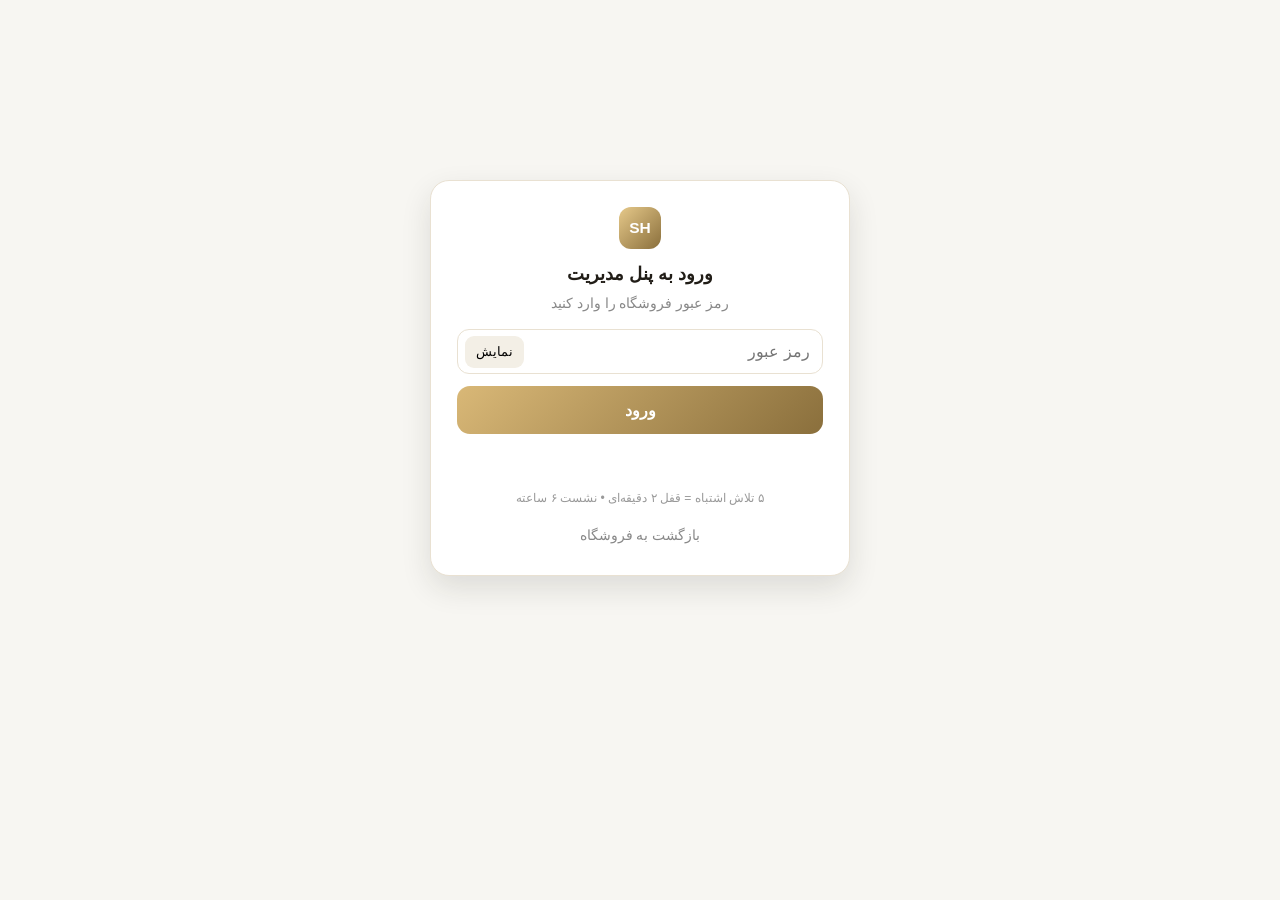
<file: adminpanel.html>
<!DOCTYPE html>
<html lang="fa" dir="rtl">
<head>
<meta charset="UTF-8">
<meta name="viewport" content="width=device-width, initial-scale=1.0, viewport-fit=cover">
<title>پنل مدیریت | شیما استور</title>
<link rel="stylesheet" href="style.css">
<script>try{var s=JSON.parse(sessionStorage.getItem('shima_admin_session')||'null');var ok=s&&s.exp>Date.now();if(!ok){if(sessionStorage.getItem('shima_admin_logged_in')!=='true')location.replace('./login.html')}}catch(e){location.replace('./login.html')}</script>
<style>.github-box{border:2px solid #c9a86a!important;background:#fffdf6!important}.github-steps{margin:.6rem 1.1rem .4rem 0;font-size:.88rem;color:#4a443c}.github-steps li{margin:.25rem 0}.github-msg{font-size:.85rem;margin-top:.5rem;min-height:1.3rem}</style>
</head>
<body>
<header class="header admin-header"><div class="container header-inner">
<a href="./index.html" class="logo"><span class="logo-mark">SH</span><span class="logo-text"><b>پنل مدیریت شیما</b><small>ADMIN</small></span></a>
<div class="header-actions admin-actions"><a href="./index.html" class="btn btn-ghost btn-sm">مشاهده فروشگاه</a><button class="btn btn-dark btn-sm" id="logoutBtn">خروج</button></div>
</div></header>
<div class="admin-wrap">
<div class="admin-top"><h2>مدیریت محصولات</h2><small>بدون عکس هم سایت شیک نمایش می‌دهد</small></div>
<div class="stat-grid"><div class="stat"><small>تعداد محصولات</small><b id="statTotal">۰</b></div><div class="stat"><small>موجودی کل</small><b id="statStock">۰</b></div><div class="stat"><small>ارزش موجودی</small><b id="statValue">۰</b></div><div class="stat"><small>میانگین قیمت</small><b id="statAvg">۰</b></div></div>
<div class="panel"><h3 id="formTitle">افزودن محصول جدید</h3>
<div class="form-grid"><input id="pName" placeholder="نام محصول"><select id="pCat"><option>ظروف</option><option>اکسسوری</option></select><input id="pPrice" type="number" inputmode="numeric" placeholder="قیمت (تومان)"><input id="pOff" type="number" inputmode="numeric" placeholder="تخفیف درصد"><input id="pStock" type="number" inputmode="numeric" placeholder="موجودی"><textarea id="pDesc" placeholder="توضیحات محصول"></textarea></div>
<div class="up-box"><p><b>تصاویر محصول (حداکثر ۸ عکس)</b><br><small>برای گیت‌هاب بهتر است «لینک عکس» بگذاری تا فایل سبک بماند. اولین عکس کاور است.</small></p><div class="up-actions"><label class="btn btn-dark btn-sm" style="cursor:pointer">انتخاب از گوشی<input type="file" id="fileInput" accept="image/*" multiple hidden></label><input type="text" id="imgUrl" placeholder="لینک عکس"><button class="btn btn-gold btn-sm" id="addUrlBtn">افزودن لینک</button><button class="btn btn-ghost btn-sm" id="clearImgs">پاک کردن</button></div><div class="prev-grid" id="previewGrid"></div></div>
<div class="form-cta"><button class="btn btn-gold" id="submitBtn">ثبت محصول</button><button class="btn btn-ghost" id="cancelEdit" style="display:none">انصراف</button></div>
</div>
<div class="panel"><h3>لیست محصولات</h3><div class="admin-list" id="productList"></div></div>
<div class="panel github-box"><h3>انتشار دائمی در گیت‌هاب</h3>
<p class="panel-sub">ثبت در پنل اول فقط در همین مرورگر ذخیره می‌شود. برای ماندگاری برای همه:</p>
<ol class="github-steps">
<li>محصول را ثبت کن</li>
<li>دکمه «دانلود products.json» را بزن</li>
<li>در گیت‌هاب فایل <b>products.json</b> را با همین فایل جایگزین کن و Commit بزن</li>
</ol>
<div class="form-cta">
<button class="btn btn-gold" id="downloadJsonBtn">دانلود products.json</button>
<button class="btn btn-ghost" id="loadSiteBtn">بارگذاری از سایت</button>
<label class="btn btn-ghost" style="cursor:pointer">وارد کردن فایل<input type="file" id="importJson" accept="application/json" hidden></label>
<button class="btn btn-dark" id="wipeAllBtn">پاک کردن همه</button>
</div>
<p id="githubMsg" class="github-msg"></p>
</div>
</div>
<script src="admin.js"></script>
</body>
</html>
</file>
<file: style.css>
*{margin:0;padding:0;box-sizing:border-box;-webkit-tap-highlight-color:transparent}
:root{--gold:#c9a86a;--gold2:#8a6f3c;--cream:#f7f6f2;--ink:#211d17;--muted:#7d776d;--line:#e9e1d2;--dark:#16120e;--sh:0 12px 30px rgba(33,29,23,.12)}
html{scroll-behavior:smooth;scroll-padding-top:78px}
body{font-family:Vazirmatn,Tahoma,sans-serif;background:var(--cream);color:var(--ink);line-height:1.9;overflow-x:hidden;font-size:15.5px}
body.menu-open{overflow:hidden}
a{text-decoration:none;color:inherit}
button,input,select,textarea{font-family:inherit;font-size:16px}
.container{width:min(1200px,92%);margin:0 auto}
img{max-width:100%;display:block}
.preloader{position:fixed;inset:0;background:var(--cream);z-index:300;display:grid;place-items:center;transition:opacity .3s,visibility .3s}
.preloader.hide{opacity:0;visibility:hidden}
.pre-box{display:grid;place-items:center;gap:.5rem}
.pre-bar{width:150px;height:6px;background:#e8e0cf;border-radius:99px;overflow:hidden}
.pre-bar span{display:block;height:100%;width:40%;background:var(--gold);border-radius:99px;animation:preload .9s infinite alternate}
@keyframes preload{to{transform:translateX(-80px)}}
.progress{position:fixed;top:0;right:0;height:3px;width:0;background:var(--gold);z-index:200}
.topbar{background:#100d09;color:#e9dcc2;font-size:.8rem}
.topbar-inner{display:flex;justify-content:space-between;align-items:center;padding:.42rem 0;gap:.5rem}
.header{position:sticky;top:0;z-index:97;background:#fff;border-bottom:1px solid var(--line)}
.header-inner{display:flex;align-items:center;justify-content:space-between;gap:.7rem;padding:.6rem 0}
.logo{display:flex;align-items:center;gap:.6rem;min-width:0}
.logo-mark{width:42px;height:42px;flex-shrink:0;border-radius:12px;background:linear-gradient(135deg,#e6c98a,var(--gold2));color:#fff;display:grid;place-items:center;font-weight:900}
.logo-text b{display:block;line-height:1.2;white-space:nowrap}.logo-text small{color:var(--muted);letter-spacing:2px;font-size:.6rem}
.logo.light .logo-text b{color:#fff}
.main-nav{display:flex;gap:1.1rem;align-items:center}
.main-nav a{font-weight:700;color:#4a443c;font-size:.92rem;padding:.25rem 0;white-space:nowrap}
.nav-login{border:1px solid var(--line);background:#fff;padding:.4rem 1rem!important;border-radius:99px!important}
.nav-close{display:none}
.nav-overlay{position:fixed;inset:0;background:rgba(15,10,5,.52);z-index:95;opacity:0;pointer-events:none;transition:opacity .28s}
.header-actions{display:flex;gap:.55rem;align-items:center;flex-shrink:0}
.call-btn{background:var(--dark);color:#fff;padding:.55rem 1rem;border-radius:99px;font-weight:700;font-size:.85rem;white-space:nowrap}
.hamb{display:none;flex-direction:column;gap:5px;background:#fff;border:1px solid var(--line);border-radius:12px;width:44px;height:44px;align-items:center;justify-content:center;cursor:pointer;flex-shrink:0}
.hamb span{width:20px;height:2px;background:var(--ink);border-radius:2px;display:block;transition:transform .3s,opacity .25s}
.hamb.active span:nth-child(1){transform:translateY(7px) rotate(45deg)}
.hamb.active span:nth-child(2){opacity:0}
.hamb.active span:nth-child(3){transform:translateY(-7px) rotate(-45deg)}
.btn{display:inline-flex;align-items:center;justify-content:center;padding:.8rem 1.45rem;border-radius:13px;font-weight:800;border:0;cursor:pointer;min-height:48px;white-space:nowrap}
.btn-sm{min-height:42px;padding:.55rem 1rem;font-size:.88rem}
.btn-gold{background:linear-gradient(135deg,#d9b877,var(--gold2));color:#fff}
.btn-ghost{background:#fff;border:1px solid var(--line)}
.btn-dark{background:var(--dark);color:#fff}
.btn-light{background:#fff;color:var(--dark);border:1px solid var(--line)}
.btn.full{width:100%}.btn.center{text-align:center}
.hero{position:relative;padding:2rem 0 0;overflow:hidden;background:var(--cream)}
.hero-bg{position:absolute;inset:0;pointer-events:none}
.blob{position:absolute;border-radius:50%;filter:blur(45px);opacity:.4}
.b1{width:400px;height:400px;background:#e8d5ab;top:-130px;left:-90px}
.b2{width:320px;height:320px;background:#f0e2c2;bottom:-130px;right:-70px}
.hero-grid{display:grid;grid-template-columns:1.05fr .95fr;gap:1.8rem;align-items:center;padding-bottom:1.6rem;position:relative}
.badge-line{display:inline-flex;align-items:center;gap:.5rem;background:#fff;border:1px solid var(--line);padding:.35rem .9rem;border-radius:99px;font-size:.8rem;color:var(--gold2);font-weight:800}
.pulse{width:8px;height:8px;border-radius:50%;background:#2e9e5b;flex-shrink:0}
.hero h1{font-size:clamp(1.85rem,4.4vw,3rem);line-height:1.4;margin:.75rem 0 .5rem;font-weight:900}
.hero h1 em{font-style:normal;color:var(--gold2)}
.hero p{color:#5b554c;max-width:520px}
.hero-cta{display:flex;gap:.6rem;margin:1rem 0;flex-wrap:wrap}
.hero-stats{display:flex;gap:1.5rem;background:#fff;border:1px solid var(--line);border-radius:16px;padding:.75rem 1rem;width:fit-content;max-width:100%}
.hero-visual{position:relative;min-width:0}
.hero-art{position:relative;border-radius:22px;background:linear-gradient(145deg,#191512,#3a2f1c 70%,#191512);min-height:380px;display:grid;place-items:center;border:1px solid rgba(201,168,106,.3);overflow:hidden}
.art-rings i{position:absolute;border:1px solid rgba(217,184,119,.2);border-radius:50%;inset:0;margin:auto}
.art-rings i:nth-child(1){width:240px;height:240px}.art-rings i:nth-child(2){width:320px;height:320px;opacity:.6}
.art-main{position:relative;text-align:center;color:#fff;padding:1.4rem}
.art-mark{width:72px;height:72px;border-radius:22px;display:grid;place-items:center;margin:0 auto .6rem;font-weight:900;font-size:1.4rem;color:#1a150f;background:linear-gradient(135deg,#fff2d6,#d9b877)}
.art-mark.sm{width:50px;height:50px;font-size:1rem;border-radius:15px}
.art-main b{font-size:1.4rem;display:block}.art-main small{opacity:.75}
.art-line{width:100px;height:2px;background:var(--gold);margin:.8rem auto;border-radius:99px}
.art-tags{display:flex;gap:.4rem;justify-content:center;flex-wrap:wrap}
.art-tags span{font-size:.73rem;border:1px solid rgba(255,255,255,.2);padding:.2rem .7rem;border-radius:99px}
.float-card{position:absolute;background:#fff;border:1px solid var(--line);border-radius:12px;padding:.45rem .85rem;box-shadow:var(--sh);max-width:60%}
.fc1{bottom:14px;right:10px}.fc2{top:14px;left:10px}
.float-card b{font-size:.84rem;display:block}.float-card small{color:var(--muted);font-size:.73rem}
.marquee{background:#100d09;color:#e9dcc2;overflow:hidden;padding:.6rem 0;margin-top:.7rem}
.marquee-track{display:flex;gap:2rem;white-space:nowrap;width:max-content;animation:marq 24s linear infinite}
@keyframes marq{to{transform:translateX(50%)}}
.reveal{opacity:0;transform:translateY(18px);transition:opacity .55s,transform .55s}
.reveal.visible{opacity:1;transform:none}
.trust-grid{display:grid;grid-template-columns:repeat(4,1fr);gap:.75rem;margin:1rem 0 0}
.trust-item{background:#fff;border:1px solid var(--line);border-radius:15px;padding:.8rem;display:flex;gap:.65rem;align-items:center;min-width:0}
.t-ic{width:42px;height:42px;flex-shrink:0;border-radius:12px;background:#f7ecd9;color:var(--gold2);display:grid;place-items:center;font-weight:900}
.section{padding:2.2rem 0;content-visibility:auto;contain-intrinsic-size:500px}
.sec-head{display:flex;justify-content:space-between;align-items:flex-end;margin-bottom:1rem;gap:1rem;flex-wrap:wrap}
.sec-tag{color:var(--gold2);font-weight:800;font-size:.8rem;background:#f7ecd9;padding:.15rem .7rem;border-radius:99px;display:inline-block;margin-bottom:.3rem}
.sec-tag.light{color:#e9d29a;background:rgba(255,255,255,.08)}
.sec-head h2{font-size:clamp(1.28rem,3vw,1.65rem)}
.link-more{border-bottom:2px solid var(--gold);font-weight:800;white-space:nowrap}
.res-count{color:var(--muted);font-size:.82rem;background:#fff;border:1px solid var(--line);padding:.2rem .8rem;border-radius:99px;white-space:nowrap}
.cat-grid{display:grid;grid-template-columns:1fr 1fr;gap:.85rem}
.cat-card{position:relative;border-radius:20px;overflow:hidden;min-height:240px;display:block}
.cat-1{background:linear-gradient(135deg,#211d17,#6b542c)}
.cat-2{background:linear-gradient(135deg,#2b2118,#8a6f3c)}
.cat-ic{position:absolute;top:18px;right:18px;width:60px;height:60px;border-radius:17px;background:rgba(255,255,255,.13);border:1px solid rgba(255,255,255,.2);display:grid;place-items:center;color:#ffe9b8;font-size:1.6rem}
.cat-num{position:absolute;left:14px;top:6px;font-size:3.4rem;font-weight:900;color:rgba(255,255,255,.14)}
.cat-info{position:absolute;inset:auto .75rem .75rem .75rem;background:#fff;border-radius:15px;padding:.8rem .95rem}
.cat-info h3{font-size:1rem}.cat-info p{font-size:.84rem;color:var(--muted)}.cat-btn{font-weight:800;color:var(--gold2);font-size:.84rem}
.shop-sec{background:#fff;border-top:1px solid var(--line);border-bottom:1px solid var(--line)}
.toolbar{display:flex;justify-content:space-between;gap:.65rem;background:var(--cream);border:1px solid var(--line);padding:.65rem;border-radius:14px;margin-bottom:.9rem}
.filters{display:flex;gap:.4rem;overflow-x:auto;scrollbar-width:none}.filters::-webkit-scrollbar{display:none}
.f-btn{flex-shrink:0;border:1px solid var(--line);background:#fff;padding:.55rem 1.1rem;border-radius:99px;font-weight:700;cursor:pointer;min-height:44px}
.f-btn.active{background:var(--dark);color:#fff;border-color:var(--dark)}
.tool-left{display:flex;gap:.5rem;min-width:0}
.search,.sort{border:1px solid var(--line);border-radius:11px;padding:.6rem .8rem;background:#fff;min-height:44px}
.search{min-width:190px;flex:1}
.grid{display:grid;grid-template-columns:repeat(4,1fr);gap:.85rem}
.p-card{background:#fff;border:1px solid var(--line);border-radius:17px;overflow:hidden;display:flex;flex-direction:column;min-width:0}
.p-media{position:relative;aspect-ratio:1/1;background:linear-gradient(145deg,#1c1711,#4a3d24);overflow:hidden}
.p-media img{width:100%;height:100%;object-fit:cover}
.p-noimg{width:100%;height:100%;min-height:220px;display:grid;place-items:center;color:#ffe9b8;text-align:center;padding:.8rem}
.p-noimg b{font-size:1.8rem;display:block}
.p-noimg span{font-size:.82rem;opacity:.9;display:block;overflow:hidden;max-width:100%}
.p-off{position:absolute;top:9px;right:9px;background:#c0392b;color:#fff;font-size:.7rem;font-weight:800;padding:.2rem .6rem;border-radius:99px;z-index:2}
.p-out{position:absolute;top:9px;right:9px;background:rgba(0,0,0,.75);color:#fff;font-size:.7rem;padding:.2rem .6rem;border-radius:99px;z-index:2}
.g-arrow{position:absolute;top:42%;width:32px;height:32px;border-radius:50%;border:1px solid var(--line);background:#fff;cursor:pointer;z-index:2}
.g-arrow.r{right:7px}.g-arrow.l{left:7px}
.g-dots{position:absolute;bottom:46px;right:0;left:0;display:flex;justify-content:center;gap:5px;z-index:2}
.g-dots span{width:6px;height:6px;border-radius:99px;background:rgba(255,255,255,.85)}
.qv-btn{position:absolute;bottom:8px;left:8px;right:8px;background:rgba(0,0,0,.88);color:#fff;border:0;padding:.58rem;border-radius:11px;font-size:.79rem;font-weight:800;cursor:pointer}
.p-body{padding:.75rem .8rem .85rem;display:flex;flex-direction:column;flex:1;min-width:0}
.p-cat{font-size:.72rem;color:var(--gold2);font-weight:800}
.p-body h3{font-size:.9rem;min-height:3rem;overflow:hidden;display:-webkit-box;-webkit-line-clamp:2;-webkit-box-orient:vertical}
.p-price{display:flex;gap:.5rem;align-items:center;margin:.3rem 0;flex-wrap:wrap}
.p-price s{color:#aaa;font-size:.79rem}
.p-foot{display:flex;justify-content:space-between;align-items:center;margin-top:auto;padding-top:.5rem;gap:.5rem}
.stock{font-size:.74rem;color:#1e8449;font-weight:700;white-space:nowrap}.stock.low{color:#b7791f}.stock.no{color:#999}
.order-btn{background:linear-gradient(135deg,#d9b877,var(--gold2));color:#fff;border:0;padding:.55rem .95rem;border-radius:11px;font-weight:800;cursor:pointer;white-space:nowrap}
.shop-help{text-align:center;color:var(--muted);font-size:.84rem;margin-top:.9rem;background:var(--cream);border:1px dashed var(--line);border-radius:12px;padding:.7rem}
.order-sec{background:#131009;color:#fff;padding:2.6rem 0}
.order-inner{text-align:center}
.order-inner h2{font-size:clamp(1.35rem,4vw,1.8rem)}.order-inner>p{opacity:.85}
.steps{display:grid;grid-template-columns:repeat(3,1fr);gap:.75rem;margin:1.3rem 0;text-align:right}
.step{background:rgba(255,255,255,.07);border:1px solid rgba(255,255,255,.13);border-radius:15px;padding:1rem;min-width:0}
.step-n{width:34px;height:34px;border-radius:50%;background:linear-gradient(135deg,var(--gold),var(--gold2));display:grid;place-items:center;font-weight:900;margin-bottom:.45rem}
.order-cta{display:flex;gap:.55rem;justify-content:center;flex-wrap:wrap}
.about-grid{display:grid;grid-template-columns:.9fr 1.1fr;gap:1.7rem;align-items:center}
.about-art{position:relative;border-radius:20px;min-height:340px;background:linear-gradient(145deg,#191512,#5a4a2a);display:grid;place-items:center;padding:1.3rem;overflow:hidden}
.about-card-main{background:#fff;border-radius:17px;padding:1.1rem 1.3rem;text-align:center;max-width:260px;position:relative;z-index:2}
.about-badge{position:absolute;top:12px;right:12px;background:linear-gradient(135deg,#d9b877,#8a6f3c);color:#fff;border-radius:15px;padding:.5rem .9rem;text-align:center;z-index:3}
.check-list{list-style:none;margin:.85rem 0}
.check-list li{padding-right:1.6rem;position:relative;margin:.35rem 0}
.check-list li:before{content:"✓";position:absolute;right:0;top:3px;width:19px;height:19px;border-radius:50%;background:var(--gold2);color:#fff;font-size:.68rem;display:grid;place-items:center}
.footer{background:#0e0b08;color:#cfc7b8}
.foot-grid{display:grid;grid-template-columns:1.2fr 1fr 1fr 1.2fr;gap:1.1rem;padding:2rem 0 1.3rem}
.footer h4{color:#fff;margin-bottom:.55rem}
.footer a{display:block;opacity:.82;margin:.22rem 0}
.copy{text-align:center;border-top:1px solid #332e27;padding:.85rem;font-size:.82rem}
.modal{position:fixed;inset:0;display:grid;place-items:center;z-index:120;padding:1rem;opacity:0;pointer-events:none;transition:.25s;background:rgba(0,0,0,.55)}
.modal.show{opacity:1;pointer-events:auto}
.modal-card{background:#fff;border-radius:19px;width:min(860px,100%);max-height:92vh;max-height:92dvh;overflow:auto;padding:1.1rem;position:relative}
.modal-x{position:absolute;top:10px;left:10px;width:36px;height:36px;border-radius:50%;border:1px solid var(--line);background:#fff;cursor:pointer;z-index:3}
.qv-grid{display:grid;grid-template-columns:1fr 1fr;gap:1.1rem}
.qv-main-wrap{position:relative;border-radius:15px;overflow:hidden;background:#1c1711;min-height:340px;display:grid;place-items:center}
.qv-main-wrap img{width:100%;height:340px;object-fit:cover}
.qv-noimg{min-height:340px;display:grid;place-items:center;color:#ffe9b8;padding:1rem;text-align:center}
.qv-noimg b{font-size:2rem;display:block}
.g-count{position:absolute;top:10px;left:10px;background:rgba(0,0,0,.6);color:#fff;font-size:.72rem;padding:.15rem .7rem;border-radius:99px;z-index:2}
.qv-thumbs{display:flex;gap:.4rem;margin-top:.5rem;overflow-x:auto;padding-bottom:2px}
.qv-thumbs img{width:58px;height:58px;flex-shrink:0;border-radius:10px;object-fit:cover;opacity:.6;cursor:pointer}
.qv-thumbs img.on{opacity:1;outline:2px solid var(--gold)}
.qv-price{display:flex;gap:.55rem;align-items:center;margin:.45rem 0;flex-wrap:wrap}
.qv-price b{font-size:1.25rem;color:var(--gold2)}
.order-box{display:grid;gap:.5rem;margin-top:.85rem;background:#fbf7ee;border:1px solid var(--line);border-radius:13px;padding:.85rem}
.lightbox{position:fixed;inset:0;background:rgba(0,0,0,.9);display:none;place-items:center;z-index:150;padding:1rem}
.lightbox.show{display:grid}
.lightbox img{max-width:94vw;max-height:86vh;max-height:86dvh;border-radius:12px}
.lightbox span{position:absolute;top:12px;left:18px;color:#fff;font-size:2rem;cursor:pointer;width:44px;height:44px;display:grid;place-items:center}
.fab-call{position:fixed;bottom:84px;right:13px;width:48px;height:48px;border-radius:50%;background:linear-gradient(135deg,var(--gold),var(--gold2));color:#fff;display:grid;place-items:center;z-index:60;font-size:1.35rem}
.back-top{position:fixed;bottom:84px;left:13px;width:42px;height:42px;border-radius:50%;border:1px solid var(--line);background:#fff;cursor:pointer;opacity:0;pointer-events:none;transition:.25s;z-index:60}
.back-top.show{opacity:1;pointer-events:auto}
.bottom-nav{display:none}
.admin-wrap{width:min(1080px,94%);margin:1.3rem auto 2rem;min-width:0}
.admin-top{display:flex;justify-content:space-between;align-items:center;gap:.6rem;flex-wrap:wrap}
.admin-top h2{font-size:1.25rem}
.stat-grid{display:grid;grid-template-columns:repeat(4,1fr);gap:.75rem;margin:.9rem 0}
.stat{background:#fff;border:1px solid var(--line);border-radius:13px;padding:.85rem;min-width:0}
.stat small{color:var(--muted);font-size:.78rem}.stat b{font-size:1.2rem;display:block;overflow:hidden;text-overflow:ellipsis}
.panel{background:#fff;border:1px solid var(--line);border-radius:15px;padding:1.1rem;margin-bottom:.9rem;min-width:0}
.panel h3{font-size:1.05rem}.panel-sub{font-size:.85rem;color:#777}
.form-grid{display:grid;grid-template-columns:1fr 1fr;gap:.6rem;margin-top:.7rem}
.form-grid input,.form-grid select,.form-grid textarea{border:1px solid var(--line);border-radius:11px;padding:.68rem .8rem;width:100%;min-width:0;background:#fff}
.form-grid textarea{grid-column:1/-1;min-height:88px;resize:vertical}
.up-box{border:2px dashed var(--line);border-radius:12px;padding:.85rem;margin-top:.65rem;text-align:center;background:#fbf9f4}
.up-box small{color:#888}
.up-actions{display:flex;gap:.45rem;justify-content:center;margin-top:.55rem;flex-wrap:wrap;align-items:center}
.up-actions input[type=text]{border:1px solid var(--line);border-radius:10px;padding:.6rem .75rem;min-width:190px;flex:1;max-width:280px;background:#fff}
.prev-grid{display:grid;grid-template-columns:repeat(4,1fr);gap:.55rem;margin-top:.65rem}
.prev{position:relative;border-radius:10px;overflow:hidden;border:1px solid var(--line);background:#fff}
.prev img{height:102px;width:100%;object-fit:cover}
.prev button{position:absolute;top:5px;left:5px;background:rgba(0,0,0,.65);color:#fff;border:0;width:26px;height:26px;border-radius:50%;cursor:pointer}
.prev .cover{position:absolute;bottom:5px;right:5px;background:var(--gold);color:#fff;font-size:.68rem;padding:.1rem .6rem;border-radius:99px}
.form-cta{display:flex;gap:.55rem;margin-top:.9rem;flex-wrap:wrap}
.admin-list{display:grid;grid-template-columns:repeat(3,1fr);gap:.75rem;margin-top:.7rem}
.a-card{border:1px solid var(--line);border-radius:13px;overflow:hidden;background:#fff;min-width:0}
.a-card img{height:145px;width:100%;object-fit:cover}
.a-ph{height:145px;display:grid;place-items:center;background:linear-gradient(135deg,#1c1711,#4a3a1f);color:#ffe9b8;font-weight:800;padding:.6rem;text-align:center;font-size:.85rem}
.a-body{padding:.75rem}.a-body b{font-size:.9rem;display:block;overflow:hidden;text-overflow:ellipsis}.a-body small{color:var(--muted);font-size:.78rem}
.a-btns{display:flex;gap:.45rem;margin-top:.6rem}.a-btns .btn{flex:1;min-height:42px;padding:.55rem .5rem;font-size:.85rem}
.pass-msg{font-size:.85rem;margin-top:.4rem;min-height:1.2rem}
.login-wrap{min-height:84vh;min-height:84dvh;display:grid;place-items:center;padding:1rem}
.login-card{background:#fff;border:1px solid var(--line);border-radius:19px;padding:1.6rem;width:min(420px,100%);text-align:center;box-shadow:var(--sh)}
.login-card input{width:100%;border:1px solid var(--line);border-radius:12px;padding:.8rem;margin:.2rem 0;min-width:0}
.login-sub{color:#888;font-size:.85rem;margin-bottom:.4rem}
.pass-wrap{position:relative;margin:.55rem 0}
.pass-wrap button{position:absolute;left:8px;top:50%;transform:translateY(-50%);background:#f3efe6;border:0;border-radius:9px;padding:.3rem .7rem;cursor:pointer;font-size:.8rem;min-height:32px}
.caps-msg{display:none;color:#b7791f;font-size:.78rem;margin:0}
.login-err{color:#c0392b;font-size:.85rem;min-height:1.4rem;margin-top:.4rem}
.login-ok{color:#1e8449;font-size:.85rem;min-height:1.2rem}
.login-hint{font-size:.76rem;color:#999;margin:.3rem 0 .6rem}
.back-link{font-size:.85rem;color:#888}
@media(max-width:1024px){.grid{grid-template-columns:repeat(3,1fr)}.foot-grid{grid-template-columns:1fr 1fr}.admin-list{grid-template-columns:repeat(2,1fr)}.call-btn{font-size:.78rem;padding:.5rem .8rem}}
@media(max-width:860px){
.hamb{display:flex}
.nav-close{display:grid;position:absolute;top:12px;left:12px;width:38px;height:38px;border-radius:50%;border:1px solid var(--line);background:#f7f3ea;cursor:pointer;place-items:center;font-size:1.35rem;line-height:1}
.main-nav{position:fixed;top:0;right:0;bottom:0;width:min(300px,84vw);background:#fff;flex-direction:column;align-items:stretch;justify-content:flex-start;padding:62px 14px 90px;gap:2px;z-index:96;transform:translateX(106%);transition:transform .32s cubic-bezier(.32,.72,0,1),visibility .32s;visibility:hidden;overflow-y:auto;box-shadow:-18px 0 50px rgba(0,0,0,.18);border-left:1px solid var(--line)}
.main-nav.open{transform:none;visibility:visible}
.main-nav a{padding:.78rem .9rem;border-radius:12px;font-size:.95rem}
.main-nav a.active{background:#f7ecd9}
body.menu-open .nav-overlay{opacity:1;pointer-events:auto}
.hero-grid,.about-grid,.qv-grid,.cat-grid,.steps{grid-template-columns:1fr}
.hero{padding-top:1.4rem}.hero-art{min-height:300px}
.hero-stats{width:100%;justify-content:space-between;gap:.5rem;padding:.7rem .9rem}
.trust-grid{grid-template-columns:repeat(2,1fr);gap:.6rem}
.toolbar{flex-direction:column;position:static;box-shadow:none}
.tool-left{display:grid;grid-template-columns:1fr 128px}.search{min-width:0;width:100%}
.topbar-links{display:none}.topbar-inner{justify-content:center;text-align:center}
.admin-header .header-inner{flex-wrap:wrap}
}
@media(max-width:620px){
body{font-size:14.5px;padding-bottom:68px}
.container{width:94%}
.logo-text b{font-size:.95rem}
.call-btn{max-width:132px;overflow:hidden;text-overflow:ellipsis}
.grid{grid-template-columns:repeat(2,1fr);gap:.58rem}
.p-noimg{min-height:160px}.p-noimg b{font-size:1.35rem}
.p-body{padding:.6rem .65rem .75rem}.p-body h3{font-size:.82rem;min-height:2.85rem}
.p-foot{flex-direction:column;align-items:stretch;text-align:center}
.order-btn{width:100%}
.cat-card{min-height:215px}
.foot-grid{grid-template-columns:1fr}
.modal{padding:0;place-items:end center}.modal-card{border-radius:18px 18px 0 0;max-height:94vh;max-height:94dvh;width:100%}
.qv-main-wrap,.qv-main-wrap img,.qv-noimg{min-height:270px;height:270px}
.bottom-nav{display:flex;position:fixed;bottom:0;right:0;left:0;background:#fff;border-top:1px solid var(--line);z-index:60;padding:.42rem .25rem calc(.42rem + env(safe-area-inset-bottom))}
.bottom-nav a{flex:1;text-align:center;font-size:.7rem;font-weight:800;color:#5b554c;padding:.25rem}
.back-top,.fab-call{bottom:138px}
.fab-call{right:12px;width:46px;height:46px}.back-top{left:12px;width:42px;height:42px}
.stat-grid{grid-template-columns:repeat(2,1fr);gap:.6rem}
.form-grid{grid-template-columns:1fr}.prev-grid{grid-template-columns:repeat(3,1fr)}.admin-list{grid-template-columns:1fr}
.up-actions input[type=text]{max-width:100%;flex-basis:100%}
.hero-cta .btn{flex:1;white-space:nowrap;padding:.8rem .7rem}
.admin-actions{width:100%;display:grid;grid-template-columns:1fr 1fr;gap:.5rem}.admin-actions .btn{width:100%}
.marquee-track{animation-duration:30s}
.login-card{padding:1.3rem}
}
@media(max-width:380px){.trust-grid{grid-template-columns:1fr}.hero-stats{flex-direction:column;gap:.3rem}.prev-grid{grid-template-columns:repeat(2,1fr)}}
@media(prefers-reduced-motion:reduce){*{animation:none!important;transition:none!important}.reveal{opacity:1;transform:none}}
</file>
